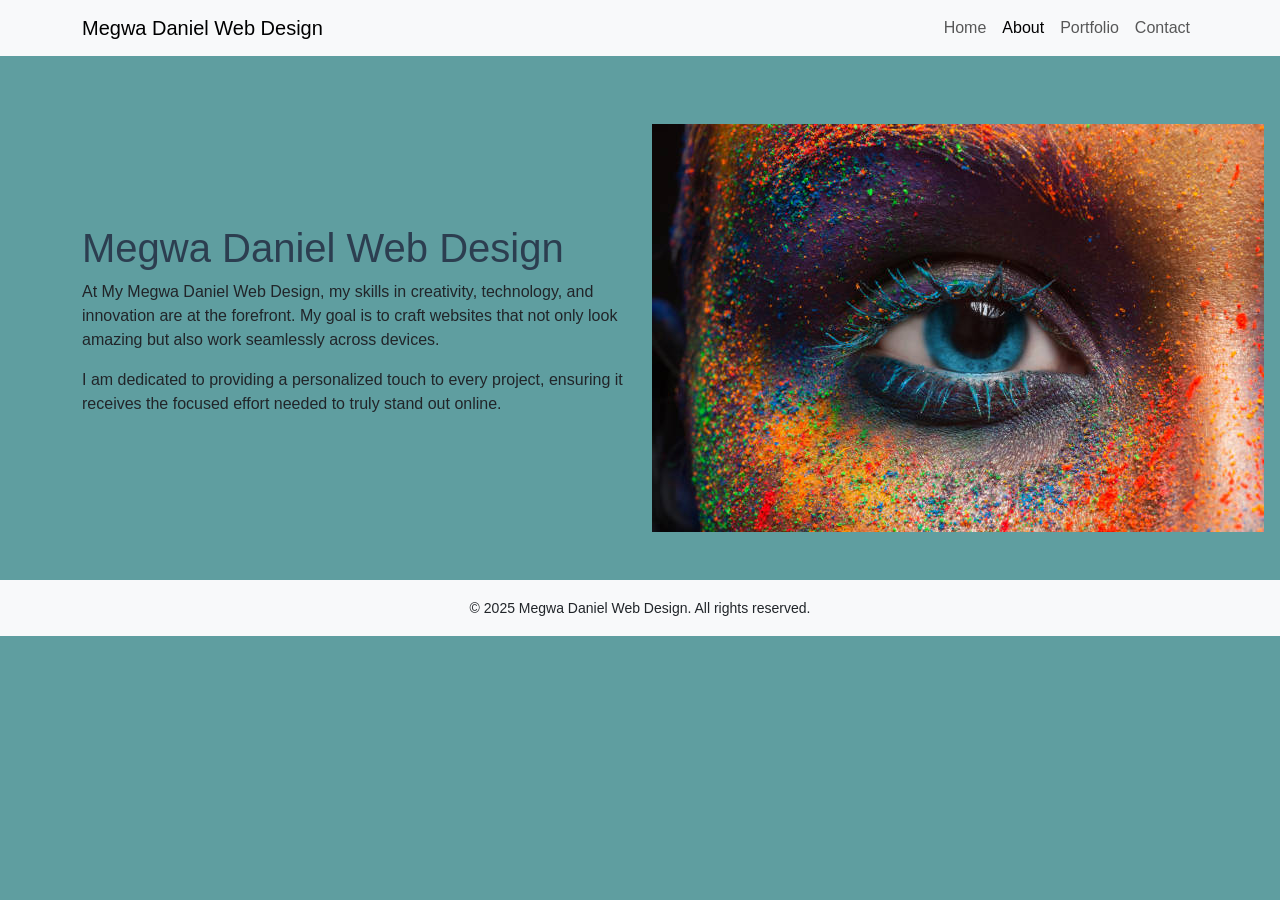
<file: about.html>
<!DOCTYPE html>
<html lang="en">
<head>
  <meta charset="UTF-8">
  <meta name="viewport" content="width=device-width, initial-scale=1">
  <title>About | Megwa Daniel Web Design</title>
  <link href="https://cdn.jsdelivr.net/npm/bootstrap@5.3.2/dist/css/bootstrap.min.css" rel="stylesheet">
  <link rel="stylesheet" href="css/style.css">
</head>  
<body>

<!-- Navbar -->
<nav class="navbar navbar-expand-lg navbar-light bg-light sticky-top">
  <div class="container">
    <a class="navbar-brand" href="index.html">Megwa Daniel Web Design</a>
    <button class="navbar-toggler" type="button" data-bs-toggle="collapse" data-bs-target="#navbarNav">
      <span class="navbar-toggler-icon"></span>
    </button>
    <div class="collapse navbar-collapse" id="navbarNav">
      <ul class="navbar-nav ms-auto">
        <li class="nav-item"><a class="nav-link" href="index.html">Home</a></li>
        <li class="nav-item"><a class="nav-link active" href="about.html">About</a></li>
        <li class="nav-item"><a class="nav-link" href="portfolio.html">Portfolio</a></li>
        <li class="nav-item"><a class="nav-link" href="contact.html">Contact</a></li>
      </ul>
    </div>
  </div>
</nav>

<!-- About Content -->
<section class="container py-5">
  <div class="row align-items-center">
    <div class="col-md-6">
      <h1>Megwa Daniel Web Design</h1>
      <p>At My Megwa Daniel Web Design, my skills in creativity, technology, and innovation are at the forefront. My goal is to craft websites that not only look amazing but also work seamlessly across devices.</p>
<p>I am dedicated to providing a personalized touch to every project, ensuring it receives the focused effort needed to truly stand out online.</p>
    </div>
    <div class="col-md-6">
      <img src="images/capture.jpg" alt="Image description">
    </div>
  </div>

</section>

<footer class="bg-light text-center py-3">
  <small>© 2025 Megwa Daniel Web Design. All rights reserved.</small>
</footer>

<script src="https://code.jquery.com/jquery-3.6.0.min.js"></script>
<script src="js/script.js"></script>
<script src="https://cdn.jsdelivr.net/npm/bootstrap@5.3.2/dist/js/bootstrap.bundle.min.js"></script>
</body>
</html>
</file>
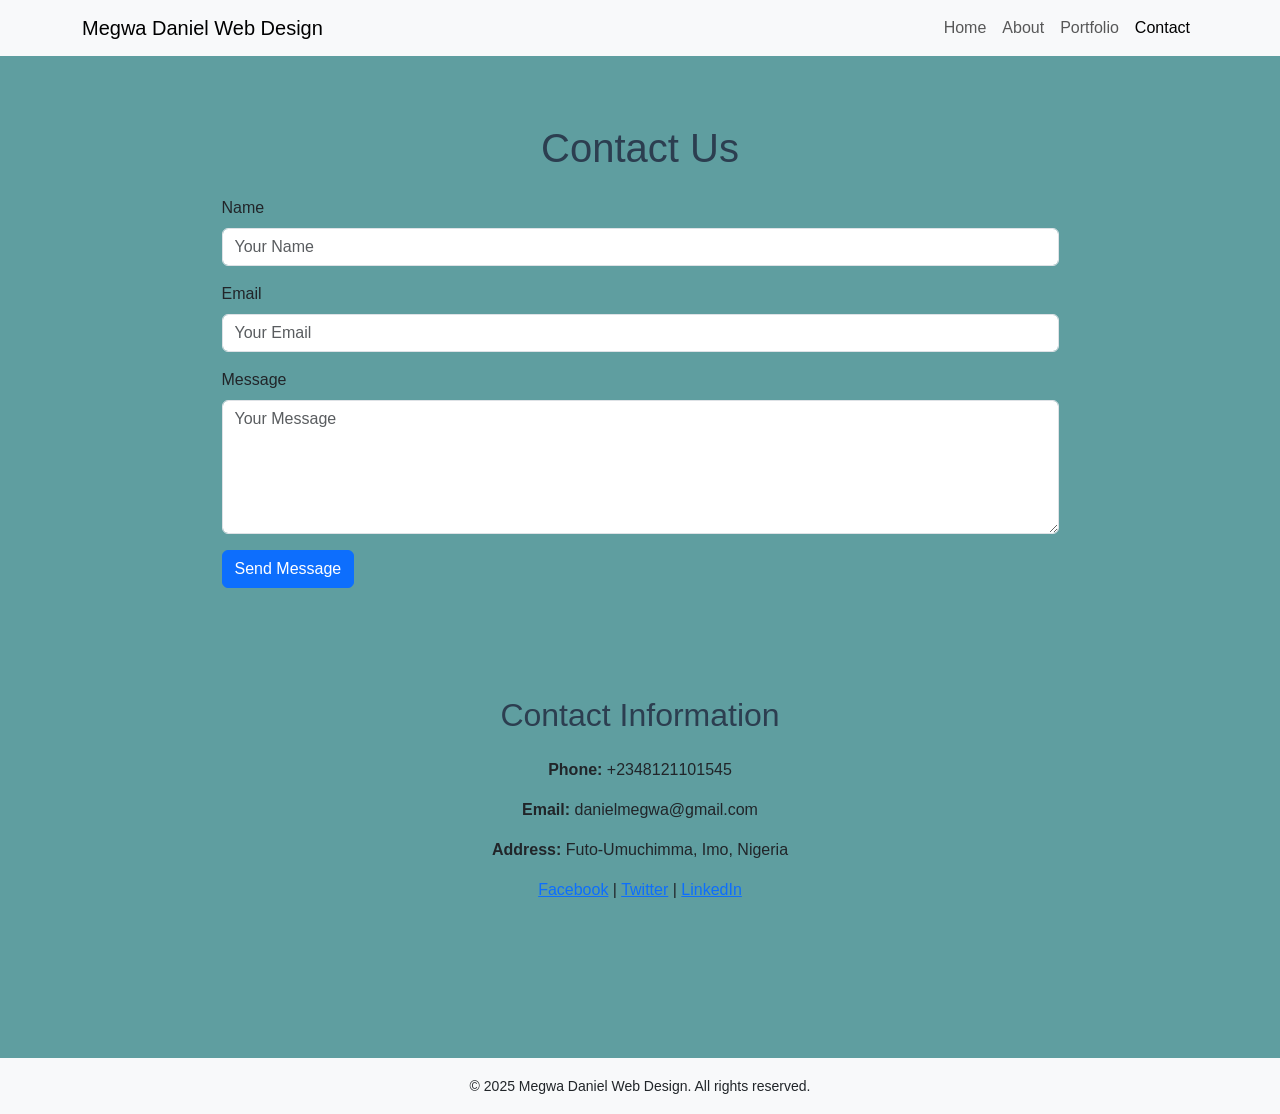
<file: contact.html>
<!DOCTYPE html>
<html lang="en">
<head>
  <meta charset="UTF-8">
  <meta name="viewport" content="width=device-width, initial-scale=1">
  <title>Contact | Megwa Daniel Design</title>
  <link href="https://cdn.jsdelivr.net/npm/bootstrap@5.3.2/dist/css/bootstrap.min.css" rel="stylesheet">
  <link rel="stylesheet" href="css/style.css">
</head>
<body>

<!-- Navbar -->
<nav class="navbar navbar-expand-lg navbar-light bg-light sticky-top">
  <div class="container">
    <a class="navbar-brand" href="index.html">Megwa Daniel Web Design</a>
    <button class="navbar-toggler" type="button" data-bs-toggle="collapse" data-bs-target="#navbarNav">
      <span class="navbar-toggler-icon"></span>
    </button>
    <div class="collapse navbar-collapse" id="navbarNav">
      <ul class="navbar-nav ms-auto">
        <li class="nav-item"><a class="nav-link" href="index.html">Home</a></li>
        <li class="nav-item"><a class="nav-link" href="about.html">About</a></li>
        <li class="nav-item"><a class="nav-link" href="portfolio.html">Portfolio</a></li>
        <li class="nav-item"><a class="nav-link active" href="contact.html">Contact</a></li>
      </ul>
    </div>
  </div>
</nav>

<!-- Contact Form -->  
<section class="container py-5">
  <h1 class="text-center mb-4">Contact Us</h1>
  <form id="contactForm" class="w-75 mx-auto">
    <div class="mb-3">
      <label for="name" class="form-label">Name</label>
      <input type="text" class="form-control" id="name" placeholder="Your Name" required>
    </div>
    <div class="mb-3">
      <label for="email" class="form-label">Email</label>
      <input type="email" class="form-control" id="email" placeholder="Your Email" required>
    </div>
    <div class="mb-3">
      <label for="message" class="form-label">Message</label>
      <textarea class="form-control" id="message" rows="5" placeholder="Your Message" required></textarea>
    </div>
    <button type="submit" class="btn btn-primary">Send Message</button>
  </form>
  <section class="container my-5">
    <h2 class="text-center mb-4">Contact Information</h2>
    <div class="text-center">
      <p><strong>Phone:</strong> +2348121101545</p>
      <p><strong>Email:</strong> danielmegwa@gmail.com</p>
      <p><strong>Address:</strong> Futo-Umuchimma, Imo, Nigeria</p>
      <div class="mt-3">
        <a href="https://www.facebook.com/" target="_blank">Facebook</a> |
        <a href="https://www.twitter.com/" target="_blank">Twitter</a> |
        <a href="https://www.linkedin.com/" target="_blank">LinkedIn</a>
      </div>
    </div>
  </section>
  
</section>

<footer class="bg-light text-center py-3">
  <small>© 2025 Megwa Daniel Web Design. All rights reserved.</small>
</footer>

<script src="https://code.jquery.com/jquery-3.6.0.min.js"></script>
<script src="js/script.js"></script>
<script src="https://cdn.jsdelivr.net/npm/bootstrap@5.3.2/dist/js/bootstrap.bundle.min.js"></script>
</body>
</html>
</file>
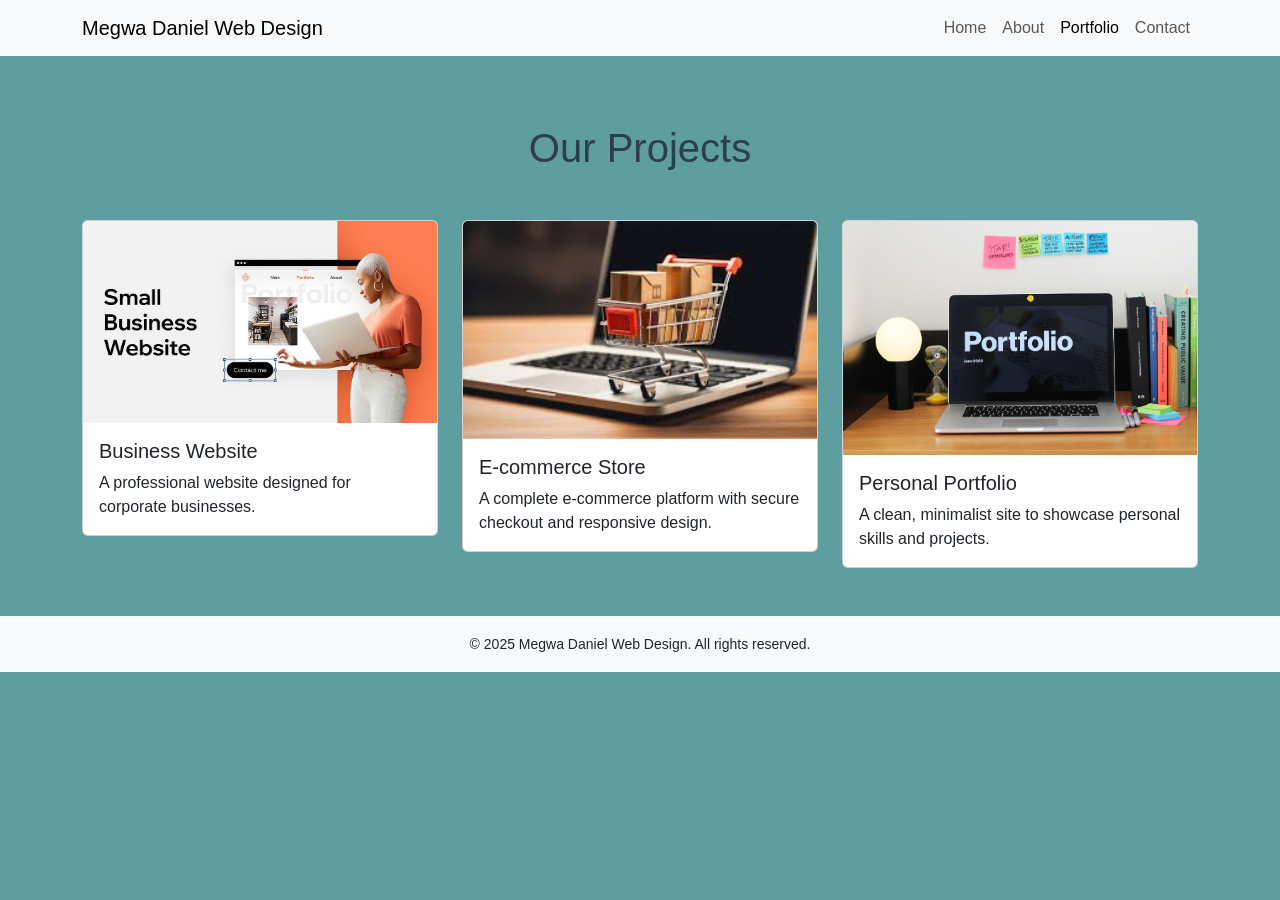
<file: portfolio.html>
<!DOCTYPE html>
<html lang="en">
<head>
  <meta charset="UTF-8">
  <meta name="viewport" content="width=device-width, initial-scale=1">
  <title>Portfolio | Megwa Daniel Web Design</title>
  <link href="https://cdn.jsdelivr.net/npm/bootstrap@5.3.2/dist/css/bootstrap.min.css" rel="stylesheet">
  <link rel="stylesheet" href="css/style.css">
</head>
<body>

<!-- Navbar -->
<nav class="navbar navbar-expand-lg navbar-light bg-light sticky-top">
  <div class="container">
    <a class="navbar-brand" href="index.html">Megwa Daniel Web Design</a>
    <button class="navbar-toggler" type="button" data-bs-toggle="collapse" data-bs-target="#navbarNav">
      <span class="navbar-toggler-icon"></span>
    </button>
    <div class="collapse navbar-collapse" id="navbarNav">
      <ul class="navbar-nav ms-auto">
        <li class="nav-item"><a class="nav-link" href="index.html">Home</a></li>
        <li class="nav-item"><a class="nav-link" href="about.html">About</a></li>
        <li class="nav-item"><a class="nav-link active" href="portfolio.html">Portfolio</a></li>
        <li class="nav-item"><a class="nav-link" href="contact.html">Contact</a></li>
      </ul>
    </div>
  </div>
</nav>

<!-- Portfolio Section -->
<section class="container py-5">
  <h1 class="text-center mb-5">Our Projects</h1>
  <div class="row g-4">
    <div class="col-md-4">
      <div class="card">
        <img src="images/How-To-Create-A-Business-Website-part.jpg" class="card-img-top" alt="Image description">
        <div class="card-body">
          <h5 class="card-title">Business Website</h5>
          <p class="card-text">A professional website designed for corporate businesses.</p>
        </div>
      </div>
    </div>
    <div class="col-md-4">
      <div class="card">
        <img src="images/images.jpeg" class="card-img-top" alt="Image description">
        <div class="card-body">
          <h5 class="card-title">E-commerce Store</h5>
          <p class="card-text">A complete e-commerce platform with secure checkout and responsive design.</p>
        </div>
      </div>
    </div>
    <div class="col-md-4">
      <div class="card">
        <img src="images/Portfolio-Desk.jpg" class="card-img-top" alt="Image description">
        <div class="card-body">
          <h5 class="card-title">Personal Portfolio</h5>
          <p class="card-text">A clean, minimalist site to showcase personal skills and projects.</p>
        </div>
      </div>
    </div>
  </div>
</section>

<footer class="bg-light text-center py-3">
  <small>© 2025 Megwa Daniel Web Design. All rights reserved.</small>
</footer>

<script src="https://code.jquery.com/jquery-3.6.0.min.js"></script>
<script src="js/script.js"></script>
<script src="https://cdn.jsdelivr.net/npm/bootstrap@5.3.2/dist/js/bootstrap.bundle.min.js"></script>
</body>
</html>
</file>
<file: css/style.css>
/* ===== Custom Styles ===== */

body {
  font-family: 'Segoe UI', Tahoma, Geneva, Verdana, sans-serif;
    background-color: cadetblue ;
     }
     h1, h2, h3 {
     color: #2c3e50;
     }  
     .navbar {
     margin-bottom: 20px;
     }
     .hero {
     height: 90vh;
     background: url('../images/hero-bg.jpg') center center/cover no-repeat;
     color: white;
     text-shadow: 2px 2px 4px #000;
     }  
     section {
     padding: 60px 0;
     }
  
     /* Scroll to Top Button */
     #scrollBtn {
     display: none;
     position: fixed;
     bottom: 20px;
     right: 30px;
     z-index: 99;
    font-size: 18px;
     border: none;
     outline: none;
     background-color: #0d6efd;
     color: white;
     cursor: pointer;
     padding: 12px;
     border-radius: 50%;
    }
    #scrollBtn:hover {
    background-color: #0056b3;
     }
  
     /* Responsive Media Query */
     @media (max-width: 768px) {
     .hero {
     height: 60vh;
     }
    }
</file>
